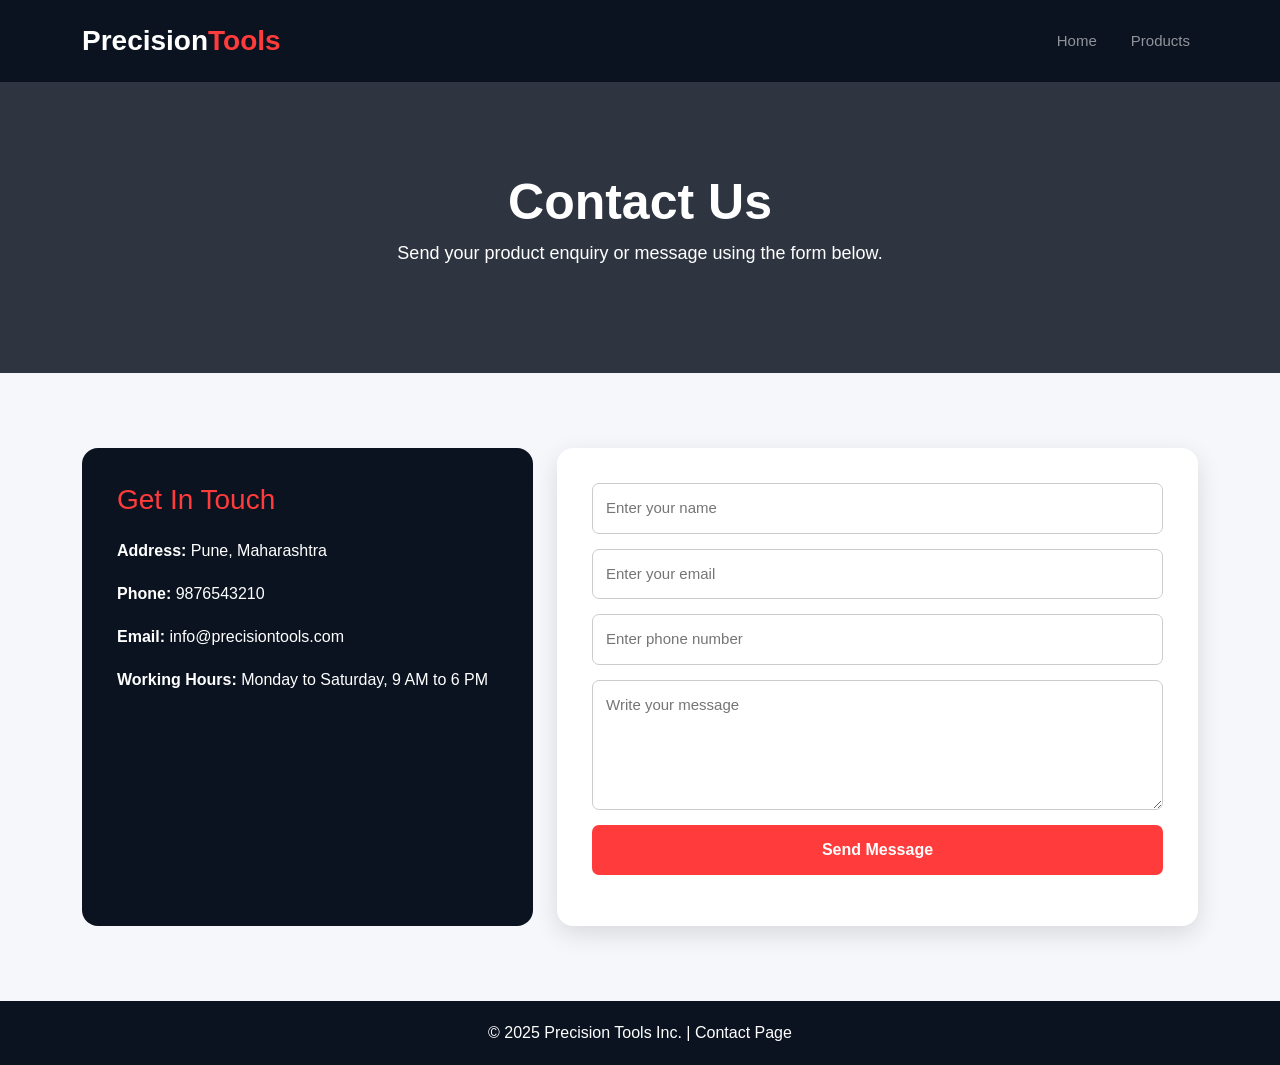
<file: contact.html>
<html>
<head>
  <title>Contact - Precision Tools Inc.</title>
  <link href="https://cdn.jsdelivr.net/npm/bootstrap@5.3.3/dist/css/bootstrap.min.css" rel="stylesheet">
  <link rel="stylesheet" href="style.css">
</head>

<body>

<nav class="navbar navbar-expand-lg navbar-dark custom-navbar">
  <div class="container">
    <a class="navbar-brand logo" href="index.html">Precision<span>Tools</span></a>

    <button class="navbar-toggler" type="button" data-bs-toggle="collapse" data-bs-target="#contactMenu">
      <span class="navbar-toggler-icon"></span>
    </button>

    <div class="collapse navbar-collapse" id="contactMenu">
      <ul class="navbar-nav ms-auto">
        <li class="nav-item"><a class="nav-link" href="index.html" target="_blank">Home</a></li>
        <li class="nav-item"><a class="nav-link" href="product.html" target="_blank">Products</a></li>
      </ul>
    </div>
  </div>
</nav>

<section class="page-hero">
  <div class="container text-center">
    <h1>Contact Us</h1>
    <p>Send your product enquiry or message using the form below.</p>
  </div>
</section>

<section class="contact-page">
  <div class="container">
    <div class="row g-4">

      <div class="col-md-5">
        <div class="contact-info">
          <h3>Get In Touch</h3>
          <p><b>Address:</b> Pune, Maharashtra</p>
          <p><b>Phone:</b> 9876543210</p>
          <p><b>Email:</b> info@precisiontools.com</p>
          <p><b>Working Hours:</b> Monday to Saturday, 9 AM to 6 PM</p>
        </div>
      </div>

      <div class="col-md-7">
        <form onsubmit="return validateForm()" class="contact-form">
          <input type="text" id="name" placeholder="Enter your name">
          <input type="email" id="email" placeholder="Enter your email">
          <input type="text" id="phone" placeholder="Enter phone number">
          <textarea id="message" placeholder="Write your message"></textarea>

          <button type="submit">Send Message</button>
          <p id="error"></p>
        </form>
      </div>

    </div>
  </div>
</section>

<footer>
  <p>© 2025 Precision Tools Inc. | Contact Page</p>
</footer>

<script>
function validateForm() {
  let name = document.getElementById("name").value;
  let email = document.getElementById("email").value;
  let phone = document.getElementById("phone").value;
  let message = document.getElementById("message").value;
  let error = document.getElementById("error");

  if (name == "" || email == "" || phone == "" || message == "") {
    error.style.color = "red";
    error.innerHTML = "Please fill all fields.";
    return false;
  }

  if (phone.length != 10) {
    error.style.color = "red";
    error.innerHTML = "Phone number must be 10 digits.";
    return false;
  }

  error.style.color = "green";
  error.innerHTML = "Message submitted successfully!";
  return false;
}
</script>

<script src="https://cdn.jsdelivr.net/npm/bootstrap@5.3.3/dist/js/bootstrap.bundle.min.js"></script>

</body>
</html>
</file>
<file: style.css>
* {
  margin: 0;
  padding: 0;
  box-sizing: border-box;
}

html {
  scroll-behavior: smooth;
}

body {
  font-family: Arial, sans-serif;
  background: #f5f7fa;
  color: #222;
}

.custom-navbar {
  background: #0b1320;
  padding: 15px 0;
}

.logo {
  font-size: 28px;
  font-weight: bold;
}

.logo span {
  color: #ff3b3b;
}

.nav-link {
  margin-left: 18px;
  font-size: 15px;
}

.nav-link:hover {
  color: #ff3b3b !important;
}

.hero-slide {
  height: 620px;
  background-size: cover;
  background-position: center;
  position: relative;
}

.hero-slide::before {
  content: "";
  position: absolute;
  inset: 0;
  background: rgba(0,0,0,0.65);
}

.slide1 {
  background-image: url("https://images.unsplash.com/photo-1504328345606-18bbc8c9d7d1?w=1400");
}

.slide2 {
  background-image: url("https://images.unsplash.com/photo-1581092918056-0c4c3acd3789?w=1400");
}

.slide3 {
  background-image: url("https://images.unsplash.com/photo-1565043589221-1a6fd9ae45c7?w=1400");
}

.hero-content {
  position: relative;
  z-index: 2;
  height: 620px;
  color: white;
  text-align: center;
  display: flex;
  flex-direction: column;
  justify-content: center;
  align-items: center;
  max-width: 850px;
  margin: auto;
  padding: 20px;
}

.hero-content h1 {
  font-size: 56px;
  font-weight: bold;
  margin-bottom: 18px;
}

.hero-content p {
  font-size: 20px;
  line-height: 1.6;
  margin-bottom: 25px;
}

.main-btn {
  background: #ff3b3b;
  color: white;
  padding: 13px 30px;
  text-decoration: none;
  border-radius: 6px;
  font-weight: bold;
  display: inline-block;
}

.main-btn:hover {
  background: #c91f1f;
  color: white;
}

.section {
  padding: 75px 0;
}

.section h2,
.team-section h2,
.product-section h2,
.small-products h2 {
  font-size: 38px;
  font-weight: bold;
  color: #0b1320;
  margin-bottom: 18px;
}

.section p {
  max-width: 850px;
  margin: auto;
  font-size: 17px;
  line-height: 1.8;
}

.info-box {
  background: white;
  padding: 30px;
  border-radius: 14px;
  box-shadow: 0 8px 25px rgba(0,0,0,0.10);
}

.info-box h3 {
  color: #ff3b3b;
  font-size: 38px;
  font-weight: bold;
}

.small-products {
  background: #0b1320;
  color: white;
  padding: 60px 0;
}

.small-products h2 {
  color: white;
}

.small-products p {
  font-size: 17px;
  line-height: 1.7;
}

.team-section {
  background: #f5f7fa;
  padding: 75px 0;
}

.team-line {
  color: #555;
  font-size: 17px;
}

.team-card {
  background: white;
  padding: 30px;
  border-radius: 16px;
  box-shadow: 0 8px 25px rgba(0,0,0,0.12);
  height: 100%;
  transition: 0.3s;
}

.team-card:hover {
  transform: translateY(-8px);
}

.team-card img {
  width: 130px;
  height: 130px;
  border-radius: 50%;
  margin-bottom: 18px;
  object-fit: cover;
}

.team-card h3 {
  color: #0b1320;
  font-weight: bold;
}

.team-card h5 {
  color: #ff3b3b;
  font-size: 16px;
  margin-bottom: 15px;
}

.team-card p {
  color: #555;
  line-height: 1.7;
}

.map-box {
  margin-top: 30px;
  border-radius: 16px;
  overflow: hidden;
  box-shadow: 0 8px 25px rgba(0,0,0,0.12);
}

.map-box iframe {
  width: 100%;
  height: 380px;
  border: 0;
}

.page-hero {
  background: linear-gradient(rgba(11,19,32,0.85), rgba(11,19,32,0.85)),
  url("https://images.unsplash.com/photo-1504328345606-18bbc8c9d7d1?w=1400");
  background-size: cover;
  background-position: center;
  color: white;
  padding: 90px 0;
}

.page-hero h1 {
  font-size: 50px;
  font-weight: bold;
}

.page-hero p {
  font-size: 18px;
}

.product-page {
  padding: 75px 0;
}

.product-card {
  position: relative;
  background: white;
  border-radius: 18px;
  overflow: hidden;
  height: 100%;
  box-shadow: 0 8px 25px rgba(0,0,0,0.12);
  transition: 0.3s;
}

.product-card:hover {
  transform: translateY(-8px);
}

.product-card img {
  width: 100%;
  height: 220px;
  object-fit: cover;
}

.product-body {
  padding: 25px;
  text-align: center;
}

.product-body h3 {
  color: #0b1320;
  font-weight: bold;
  margin-bottom: 12px;
}

.product-body p {
  color: #555;
  line-height: 1.7;
}

.product-btn {
  display: inline-block;
  background: #ff3b3b;
  color: white;
  padding: 11px 24px;
  text-decoration: none;
  border-radius: 6px;
  font-weight: bold;
  margin-top: 10px;
}

.product-btn:hover {
  background: #0b1320;
  color: white;
}

.tag {
  position: absolute;
  top: 15px;
  left: 15px;
  background: #ff3b3b;
  color: white;
  padding: 6px 14px;
  border-radius: 20px;
  font-size: 13px;
  z-index: 5;
}

.contact-page {
  padding: 75px 0;
}

.contact-info {
  background: #0b1320;
  color: white;
  padding: 35px;
  border-radius: 16px;
  height: 100%;
}

.contact-info h3 {
  margin-bottom: 20px;
  color: #ff3b3b;
}

.contact-info p {
  line-height: 1.7;
}

.contact-form {
  background: white;
  padding: 35px;
  border-radius: 16px;
  box-shadow: 0 8px 25px rgba(0,0,0,0.12);
}

input,
textarea {
  width: 100%;
  padding: 13px;
  margin-bottom: 15px;
  border: 1px solid #ccc;
  border-radius: 7px;
  font-size: 15px;
}

textarea {
  height: 130px;
}

.contact-form button {
  width: 100%;
  background: #ff3b3b;
  color: white;
  padding: 13px;
  border: none;
  border-radius: 7px;
  font-weight: bold;
}

.contact-form button:hover {
  background: #0b1320;
}

#error {
  margin-top: 12px;
  font-weight: bold;
}

footer {
  background: #0b1320;
  color: white;
  text-align: center;
  padding: 20px;
}

footer p {
  margin: 0;
}

@media(max-width: 768px) {
  .hero-content h1 {
    font-size: 36px;
  }

  .hero-content p {
    font-size: 16px;
  }

  .hero-slide,
  .hero-content {
    height: 540px;
  }

  .nav-link {
    margin-left: 0;
  }

  .small-products {
    text-align: center;
  }

  .small-products .text-md-end {
    text-align: center !important;
    margin-top: 20px;
  }

  .section h2,
  .team-section h2,
  .small-products h2 {
    font-size: 30px;
  }

  .page-hero h1 {
    font-size: 36px;
  }
}
</file>
